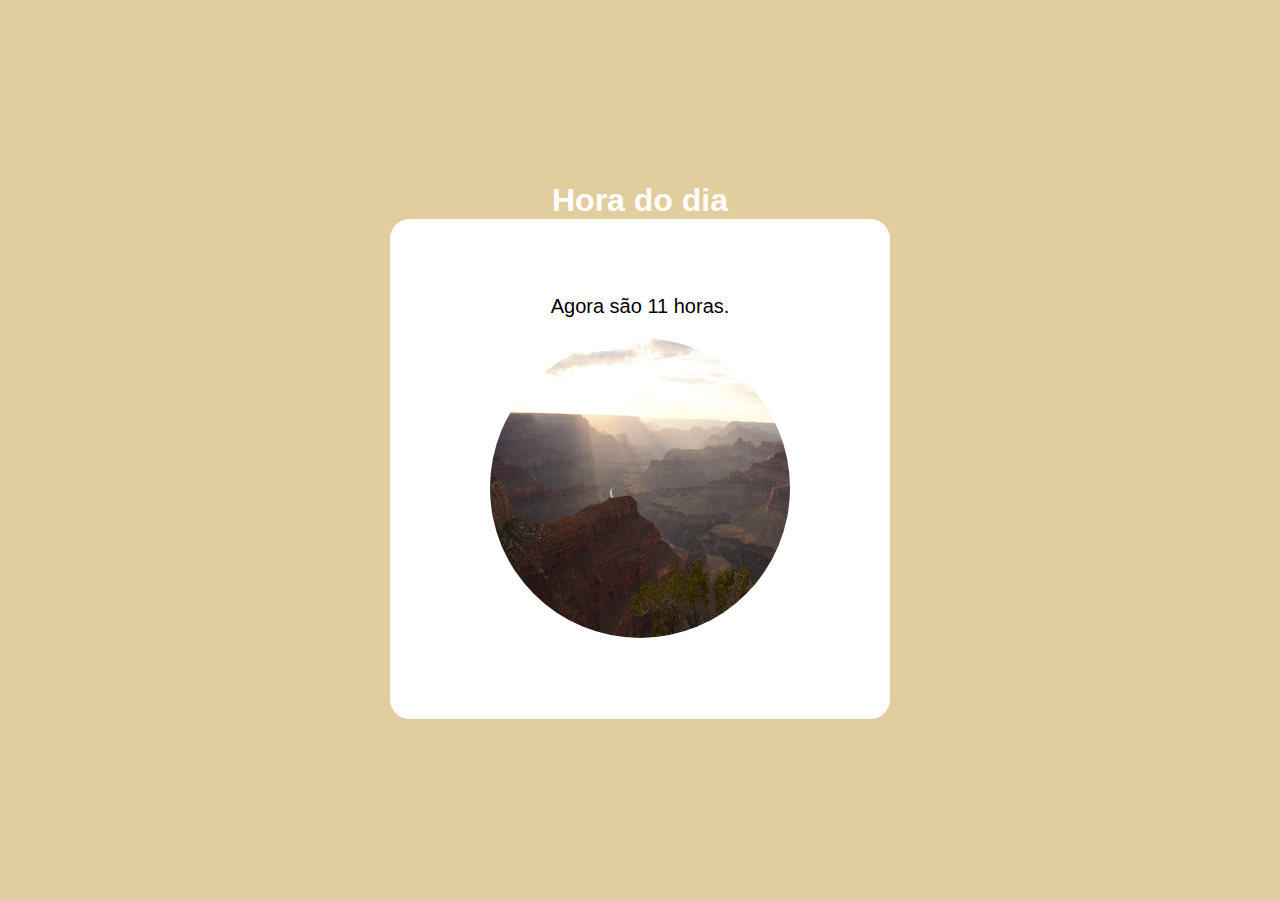
<file: aula012ex/index.html>
<!DOCTYPE html>
<html lang="pt-br">
<head>
    <meta charset="UTF-8">
    <meta name="viewport" content="width=device-width, initial-scale=1.0">
    <link rel="stylesheet" href="style.css">
    <title>Exercício</title>
</head>
<body onload="carregar()">
    <div class="main">
        <div>
            <h1>Hora do dia</h1>
        </div>
        <div class="card-box">
            <div id="msg">
                Aqui vai aparecer a Mensagem....
            </div>
            <div id="foto">
                <img id="imagem" src="imagens/fotomanha.jpg" alt="Foto manhã" width="300px" height="300px">
            </div>
        </div>
    </div>
    <script src="script.js"></script>
</body>
</html>
</file>
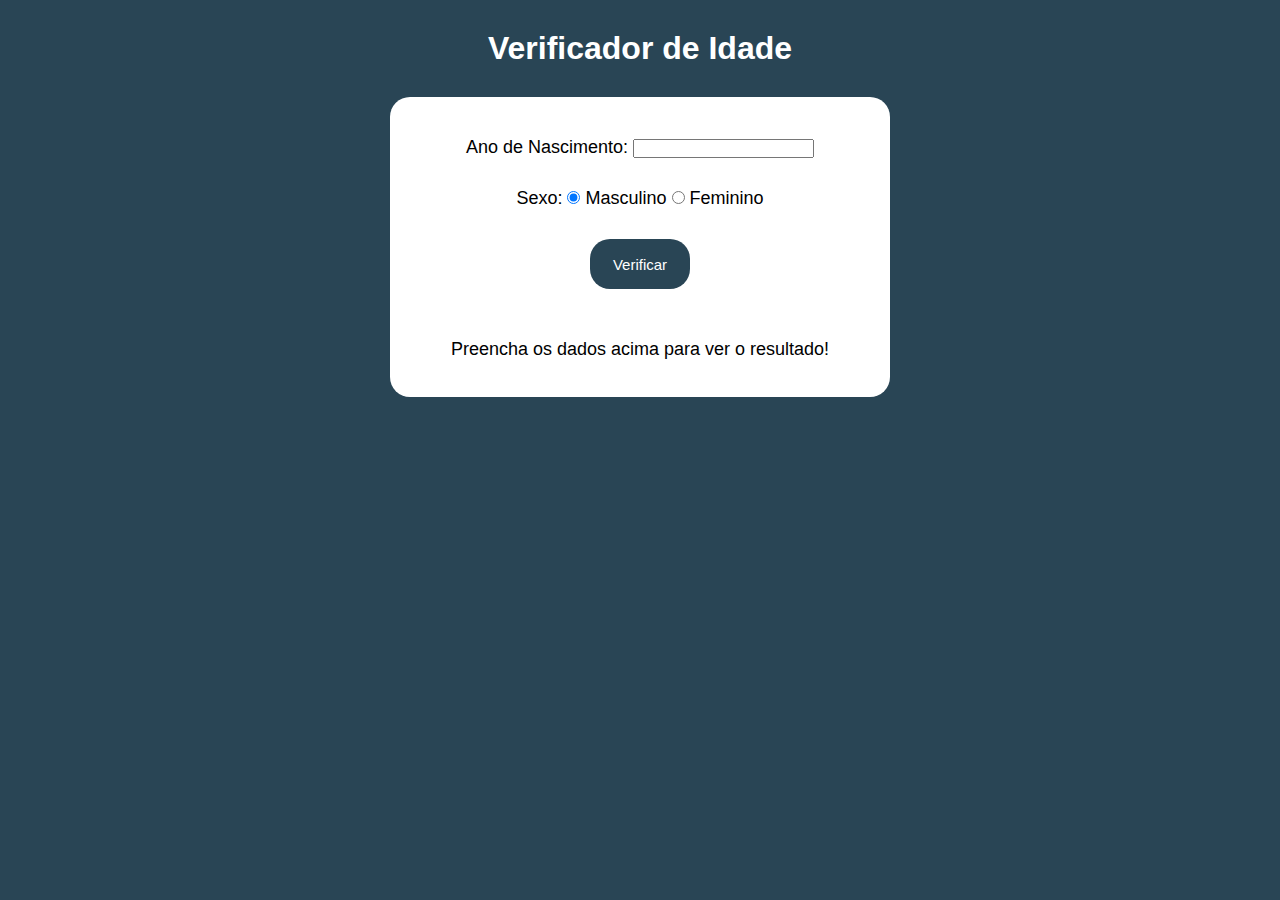
<file: aula012ex/ex015/index.html>
<!DOCTYPE html>
<html lang="pt-br">
<head>
    <meta charset="UTF-8">
    <meta name="viewport" content="width=device-width, initial-scale=1.0">
    <link rel="stylesheet" href="style.css">
    <title>Exercício</title>
</head>
<body>
    <div class="main">
        <div>
            <h1>Verificador de Idade</h1>
        </div>
        <div class="card-box">
            <div id="msg">
                <p>Ano de Nascimento:
                    <input type="number" name="txtano" id="txtano" min="0">
                </p>
                <p>Sexo:
                    <input type="radio" name="radsex" id="masc" checked>
                    <label for="masc">Masculino</label>
                    <input type="radio" name="radsex" id="fem">
                    <label for="fem">Feminino</label>
                </p>
                <p class="btn"><input type="button" value="Verificar" onclick="verificar()"></p>
            </div>
            <div id="res">
                Preencha os dados acima para ver o resultado!
            </div>
        </div>
    </div>
    <script src="script.js"></script>
</body>
</html>
</file>
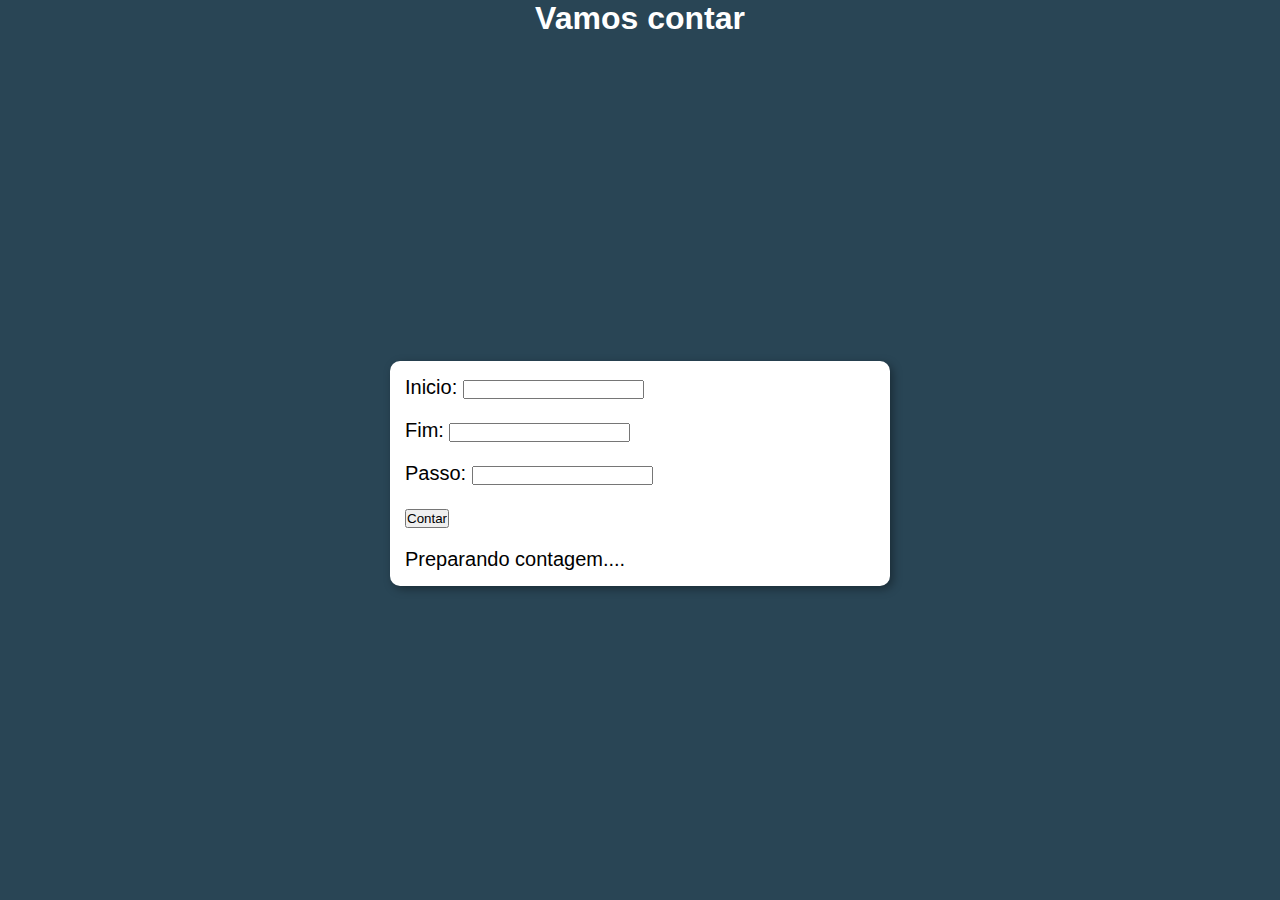
<file: aula14ex/ex016/index.html>
<!DOCTYPE html>
<html lang="pt-br">
<head>
    <meta charset="UTF-8">
    <meta name="viewport" content="width=device-width, initial-scale=1.0">
    <link rel="stylesheet" href="style.css">
    <title>Exercício</title>
</head>
<body>
    <div class="main">
        <div>
            <h1>Vamos contar</h1>
        </div>
        <div class="card-box">
            <div id="dados">
                <p>Inicio: <input type="text" id="txti"></p>
                <p>Fim: <input type="text" id="txtf"></p>
                <p>Passo: <input type="text" id="txtp"></p>
                <p><input type="button" value="Contar" onclick="contar()"></p>
            </div>
            <div id="res">
                Preparando contagem....
            </div>
        </div>
    </div>
    <script src="script.js"></script>
</body>
</html>
</file>
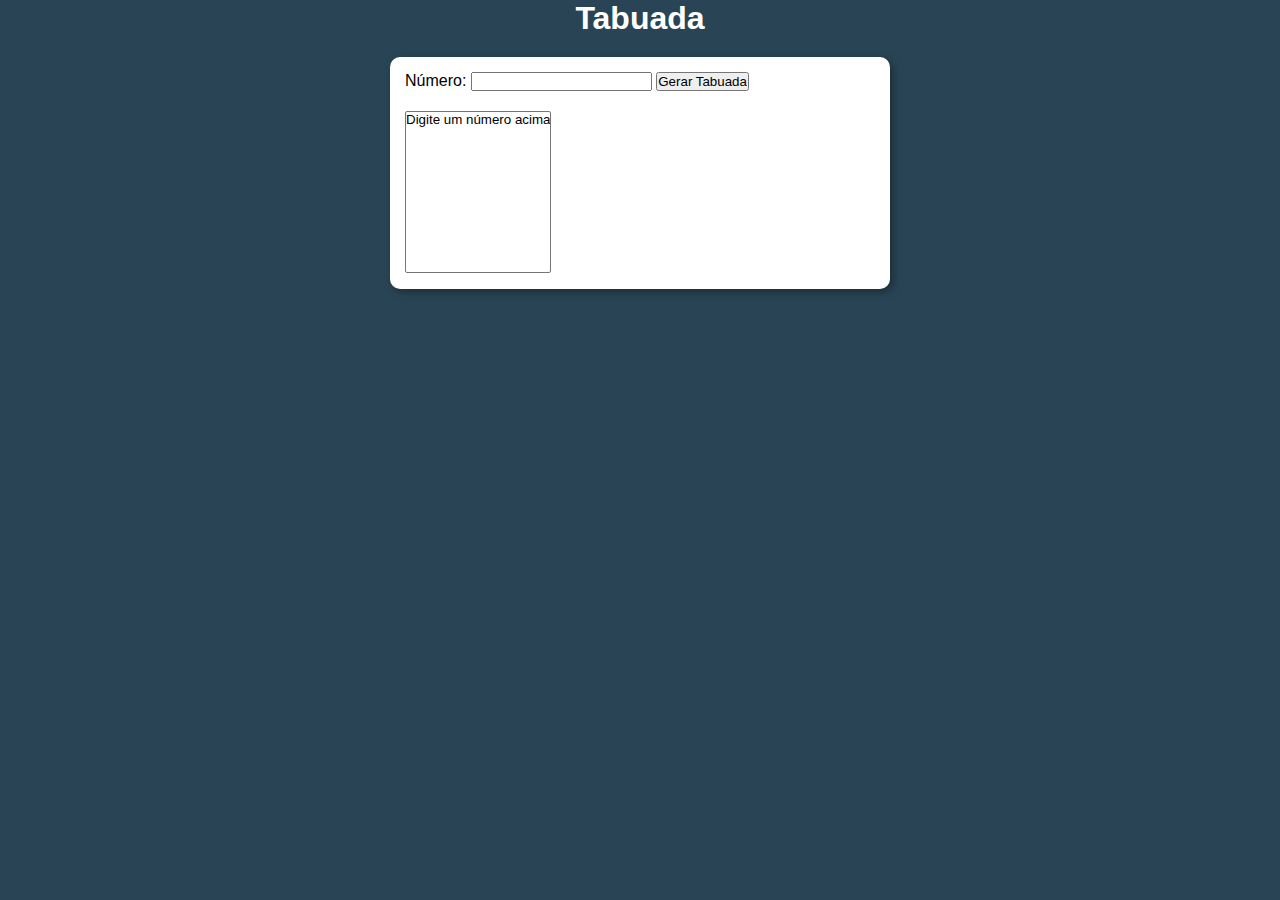
<file: aula14ex/ex017/index.html>
<!DOCTYPE html>
<html lang="pt-br">
<head>
    <meta charset="UTF-8">
    <meta name="viewport" content="width=device-width, initial-scale=1.0">
    <link rel="stylesheet" href="style.css">
    <title>Exercício</title>
</head>
<body>
    <div class="main">
        <div>
            <h1>Tabuada</h1>
        </div>
        <div class="card-box">
            <div id="num">
               <p>Número: <input type="number" name="num" id="txtn">
                <input type="button" value="Gerar Tabuada" onclick="tabuada()">
            </p>
            </div>
            <div>
                <select name="tabuada" id="seltab" size="10">
                    <option>Digite um número acima</option>
                </select>
            </div>
        </div>
    </div>
    <script src="script.js"></script>
</body>
</html>
</file>
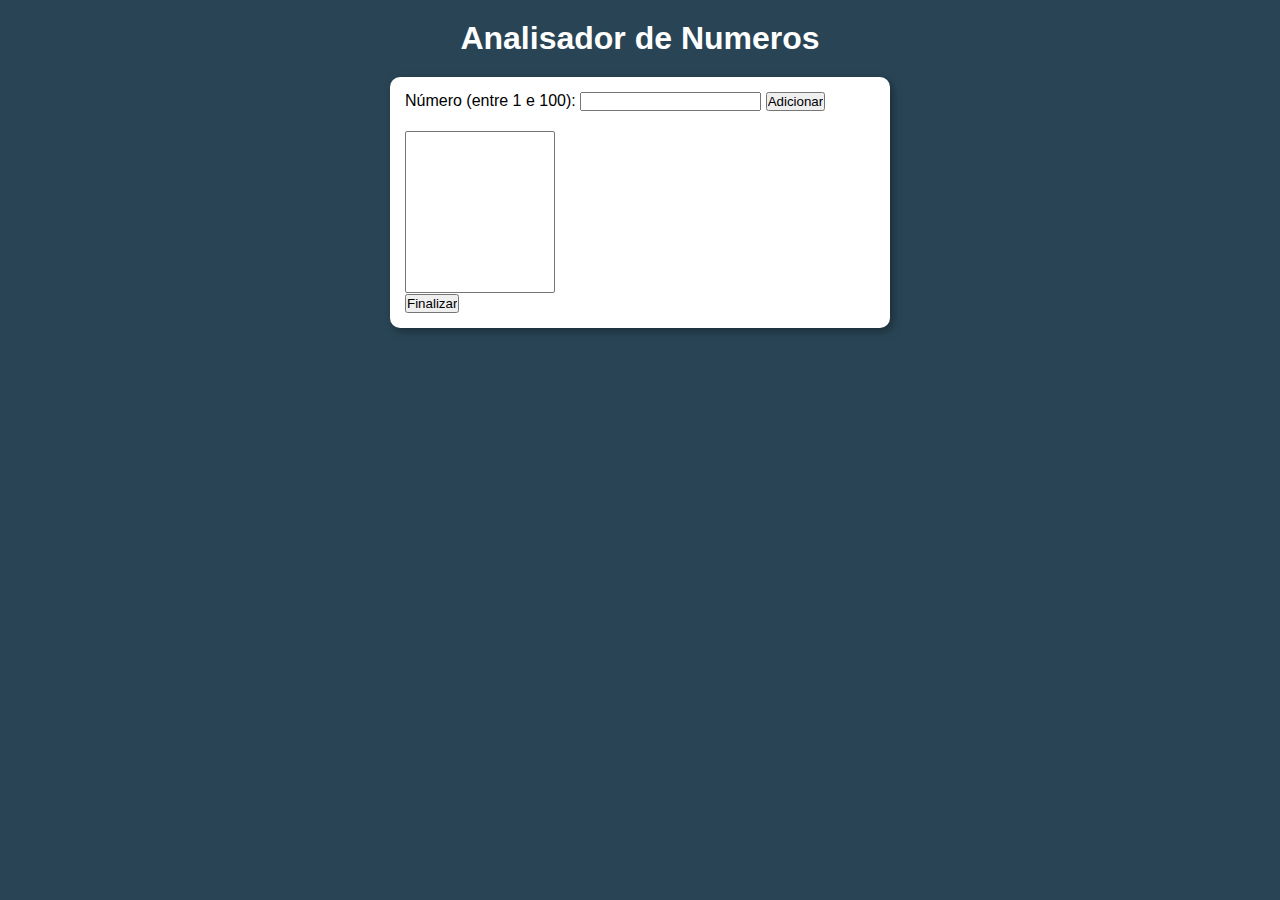
<file: aula16ex/ex017/index.html>
<!DOCTYPE html>
<html lang="pt-br">
<head>
    <meta charset="UTF-8">
    <meta name="viewport" content="width=device-width, initial-scale=1.0">
    <link rel="stylesheet" href="style.css">
    <title>Exercício</title>
</head>
<body>
    <div class="main">
        <div>
            <h1>Analisador de Numeros</h1>
        </div>
        <div class="card-box">
            <div id="num">
               <p>Número (entre 1 e 100): <input type="number" name="num" id="fnum">
                <input type="button" value="Adicionar" onclick="adicionar()">
            </p>
            </div>
            <div>
                <select name="lista" id="flista" size="10">
                    <option></option>
                </select>
                <br><input type="button" value="Finalizar" onclick="finalizar()">
            </div>
            <div id="res">

            </div>
        </div>
    </div>
    <script src="script.js"></script>
</body>
</html>
</file>
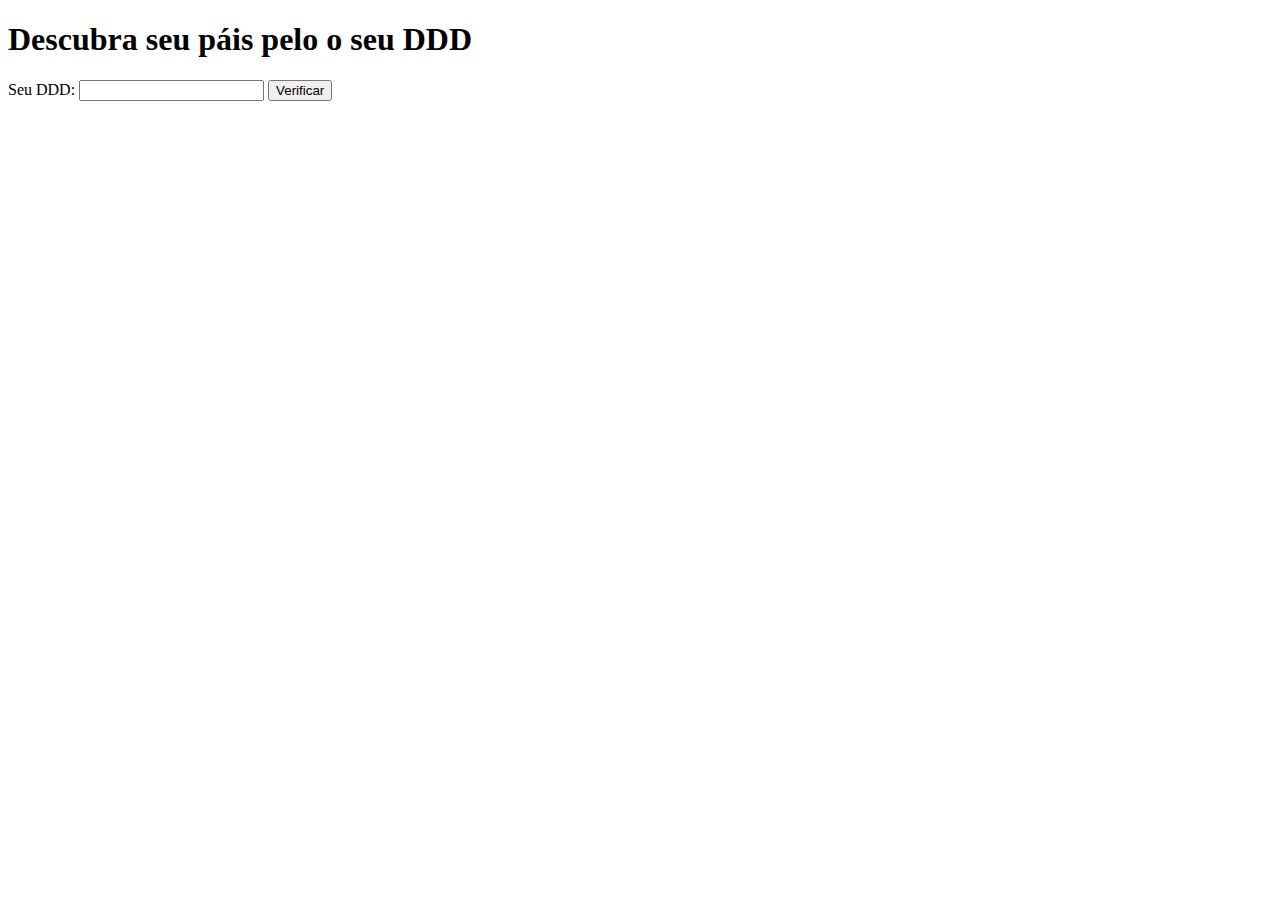
<file: aula012/ex001.html>
<!DOCTYPE html>
<html lang="pt-br">
<head>
    <meta charset="UTF-8">
    <meta name="viewport" content="width=device-width, initial-scale=1.0">
    <title>DDD</title>
</head>
<body>
    <h1>Descubra seu páis pelo o seu DDD</h1>
    Seu DDD: <input type="text" id="txtddd">
    <input type="button" value="Verificar" onclick="calcular()">
    <div id="res">
        
    </div>
    <script>
        function calcular() {
            var txtd = window.document.getElementById('txtddd')
            var res =  window.document.getElementById('res')
            var dd = Number(txtd.value)
            res.innerHTML = `O seu ddd é ${dd}`
            if (dd == 55) {
                res.innerHTML = `<p> Você mora no Brasil<p>`
            }  else if (dd == 54) {
                res.innerHTML = `<p> Você mora na Argentina<p>`
            } else {
                res.innerHTML = `<p> Você mora em outro país da América do Sul`
            }
        }
    </script>
</body>
</html>
</file>
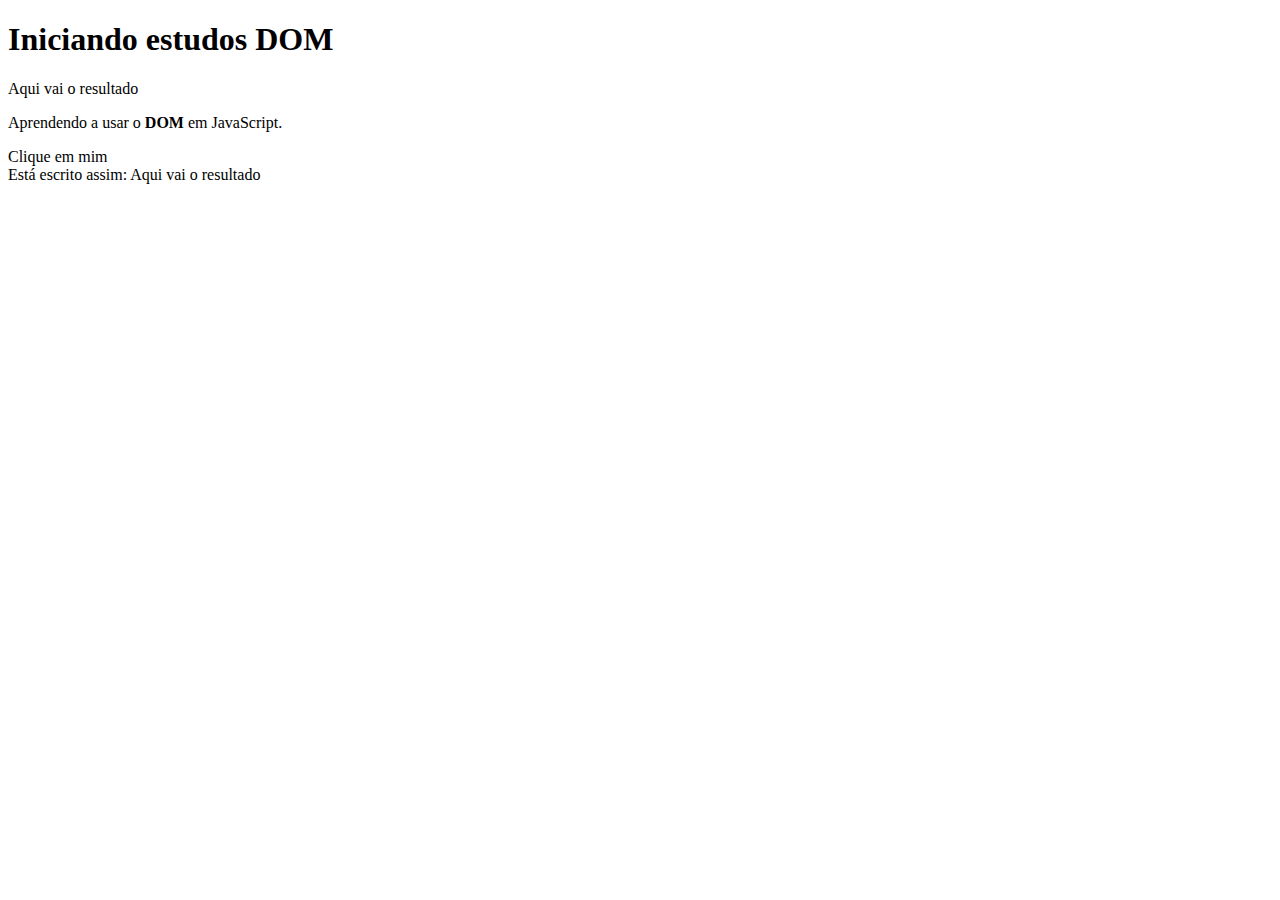
<file: aula09/ex001.html>
<!DOCTYPE html>
<html lang="pt-br">
<head>
    <meta charset="UTF-8">
    <meta name="viewport" content="width=device-width, initial-scale=1.0">
    <title>Primeiros passos com DOM</title>
</head>
<body>
    <h1>Iniciando estudos DOM</h1>
    <p>Aqui vai o resultado</p>
    <p>Aprendendo a usar o <strong>DOM</strong> em JavaScript.</p>
    <div id="msg">Clique em mim</div>
    <script>
        var p1 = window.document.getElementsByTagName('p')[0]
        window.document.write('Está escrito assim: ' + p1.innerText) // innerText (sem formatação) innerHTML (com formatação)
        var d = window.document.getElementsById('msg')
        d.innerText = 'Estou aguardando'
    </script>
</body>
</html>
</file>
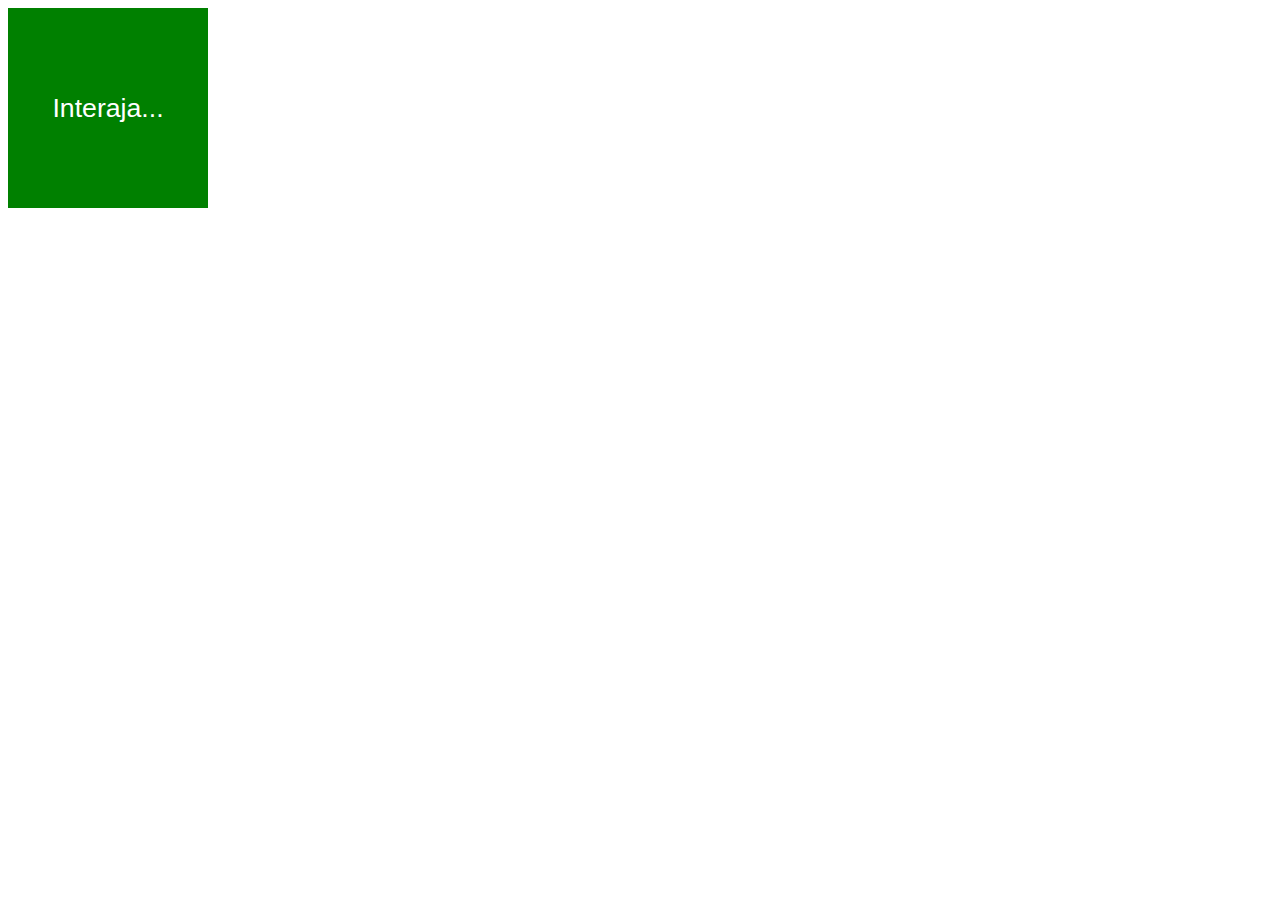
<file: aula10/ex001.html>
<!DOCTYPE html>
<html lang="pt-br">
<head>
    <meta charset="UTF-8">
    <meta name="viewport" content="width=device-width, initial-scale=1.0">
    <title>Eventos DOM</title>
    <style>
        div#area {
            font: normal 20pt Arial;
            background-color: green;
            color: white;
            width: 200px;
            height: 200px;
            line-height: 200px;
            text-align: center;
        }
    </style>
</head>
<body>
    <div id="area" >
        Interaja...
    </div>

    <script>
        var a = window.document.getElementById('area')
        a.addEventListener('click', clicar)
        a.addEventListener('mouseenter', entrar)
        a.addEventListener('mouseout', saiu) 

        function clicar() {
            a.innerText = 'Clicou!'
            a.style.background = 'red'
        }

        function entrar() {
            a.innerText = 'Entrou'
            a.style.background = 'blue'
        }

        function saiu() {
            a.innerText = 'Saiu'
            a.style.background = 'yellow'
        }

    </script>
</body>
</html>
</file>
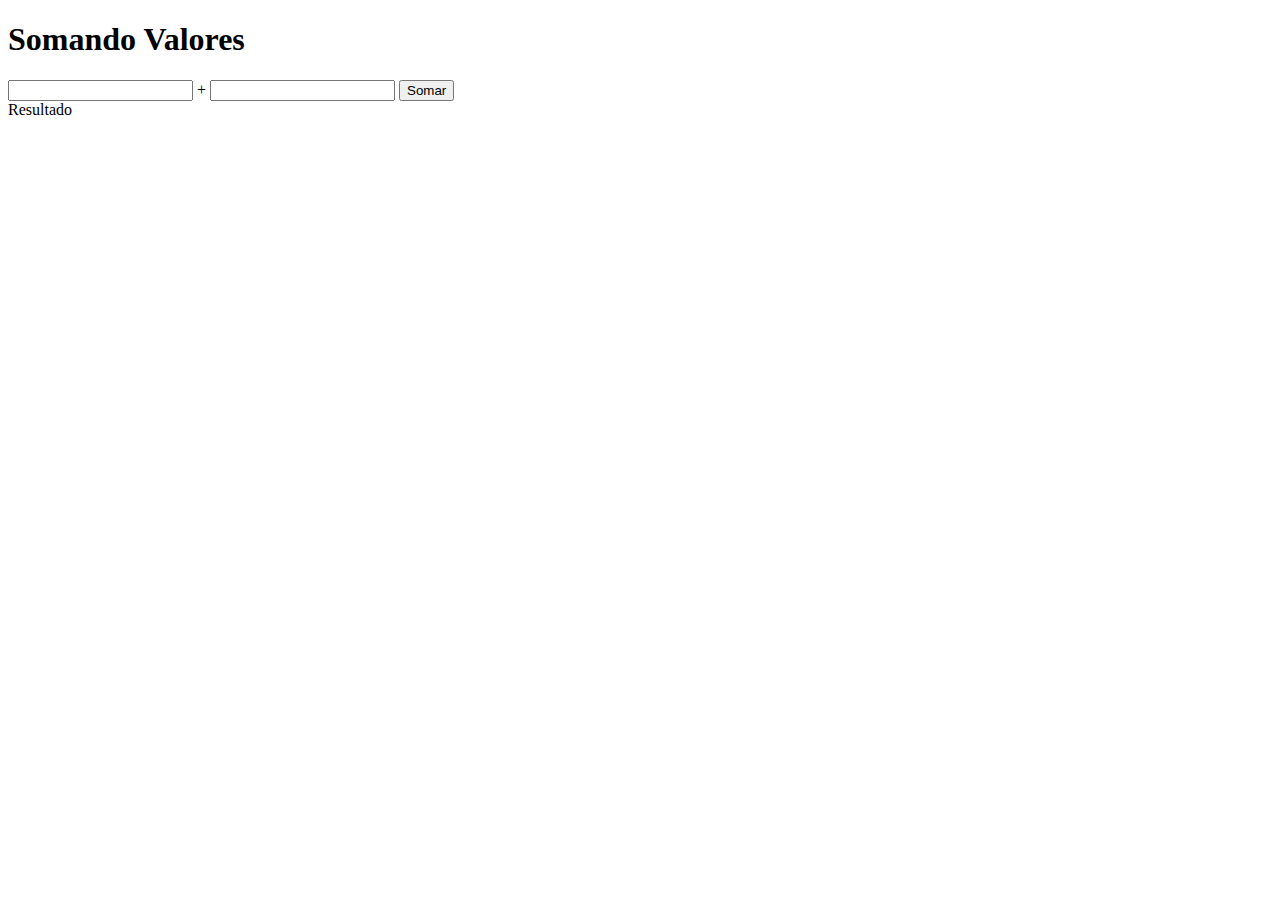
<file: aula10/ex002.html>
<!DOCTYPE html>
<html lang="pt-br">
<head>
    <meta charset="UTF-8">
    <meta name="viewport" content="width=device-width, initial-scale=1.0">
    <title>Somando números</title>
</head>
<body>
    <h1>Somando Valores</h1>
    <input type="number" name="txtn1" id="txtn1"> +
    <input type="number" name="txtn2" id="txtn2">
    <input type="button" value="Somar" onclick="somar()">
    <div id="res">Resultado</div>

    <script>
        function somar() {
            var tn1 = window.document.getElementById('txtn1')
            var tn2 = window.document.querySelector('input#txtn2')
            var res = window.document.getElementById('res')
            var n1 = Number(tn1.value)
            var n2 = Number(tn2.value)
            var s = n1 + n2
            res.innerHTML = `A soma entre ${n1} e ${n2} é igual a <strong>${s}<strong>`
        }
    </script>
</body>
</html>
</file>
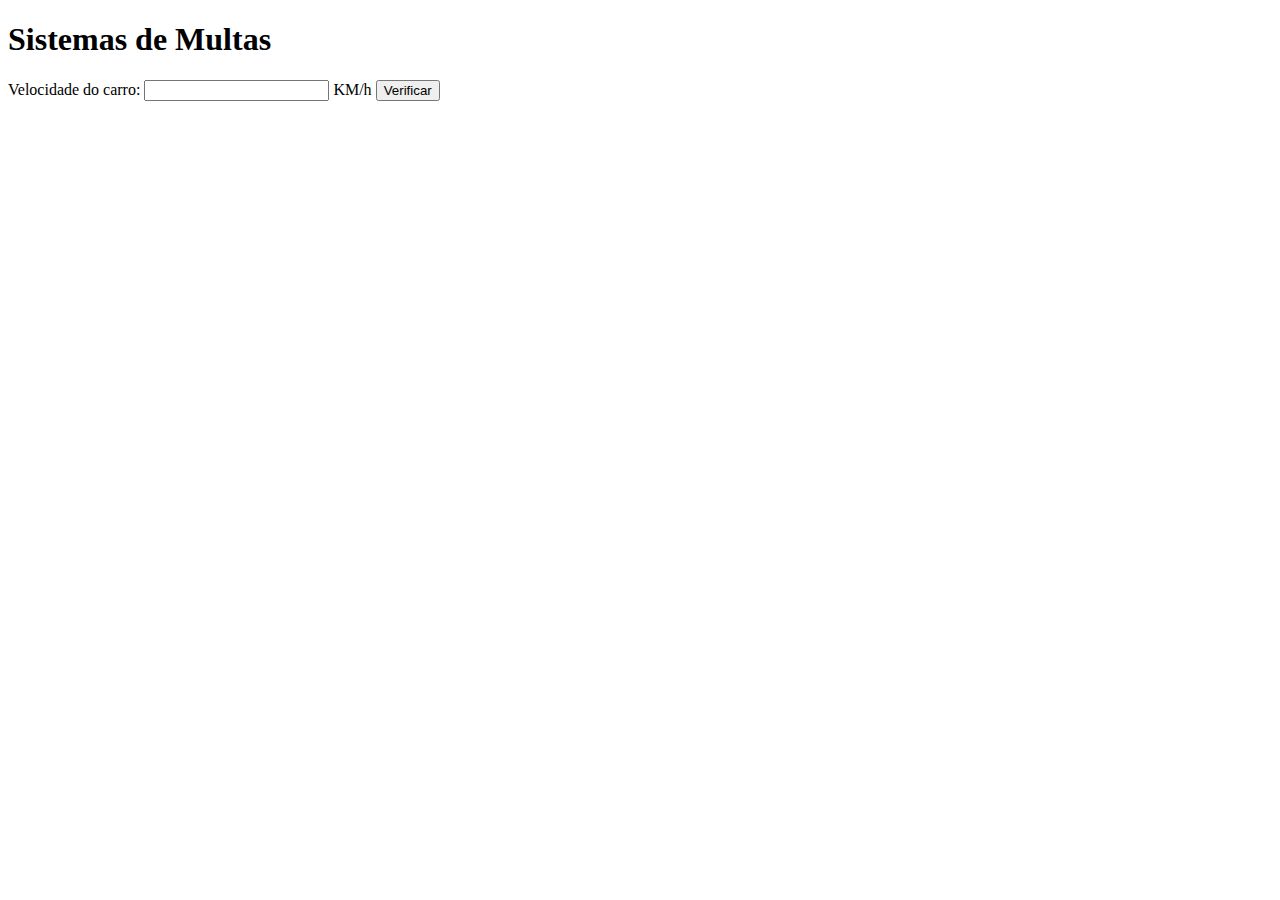
<file: aula11/ex010.html>
<!DOCTYPE html>
<html lang="pt-br">
<head>
    <meta charset="UTF-8">
    <meta name="viewport" content="width=device-width, initial-scale=1.0">
    <title>DetraN</title>
</head>
<body>
    <h1>Sistemas de Multas</h1>
    Velocidade do carro: <input type="number" name="textvel" id="txtvel"> KM/h
    <input type="button" value="Verificar" onclick="calcular()">
    <div id="res">

    </div>
    <script>
        function calcular() {
            var txtv = window.document.getElementById('txtvel')
            var res =  window.document.getElementById('res')
            var vel = Number(txtv.value)
            res.innerHTML = `<p>Sua velocidade atual é de <strong>${vel}KM/h<strong><p>`
            if (vel > 60) {
                res.innerHTML = `<p> <strong>Você foi multado</strong>, sua velocidade era de <strong>${vel}KM/h</strong><p>`
            }
            res.innerHTML += `<p>Dirija sempre com cinto de segurança!<p>`       
        }
    </script>
</body>
</html>
</file>
<file: aula012ex/style.css>
@charset "UTF-8";

* {
    margin: 0px;
    padding: 0px;
    box-sizing: border-box;
    font-family: Arial, Helvetica, sans-serif;
}

body {
    background-color: rgb(41, 69, 85);
}

.main {
    height: 100vh;
    display: flex;
    flex-direction: column;
    align-items: center;
    justify-content: center;
}

.main h1 {
    color: white;
}

.card-box {
    display: flex;
    flex-direction: column;
    align-items: center;
    justify-content: center;
    gap: 20px;

    background-color: white;
    border-radius: 20px;
    padding: 20px;
    width: 500px;
    height: 500px;
}

#msg {
    font-size: 20px;
}

img {
    border-radius: 50%;
}
</file>
<file: aula012ex/ex015/style.css>
@charset "UTF-8";

* {
    margin: 0px;
    padding: 0px;
    box-sizing: border-box;
    font-family: Arial, Helvetica, sans-serif;
}

body {
    background-color: rgb(41, 69, 85);
}

.main {
    height: 100vh;
    display: flex;
    flex-direction: column;
    align-items: center;
    justify-content: flex-start;
}

.main h1 {
    color: white;
    margin: 30px 0px 30px 0px
}

.card-box {
    display: flex;
    flex-direction: column;
    align-items: center;
    justify-content: flex-start;
    gap: 20px;

    background-color: white;
    border-radius: 20px;
    padding: 20px;
    width: 500px;
    height: 300px;
}

#msg {
    display: flex;
    flex-direction: column;
    gap: 30px;
    padding-top: 20px;
    font-size: 16px;
    align-items: center;
}

#res {
    padding-top: 30px;
}

p {
    font-size: 18px;
}

#res {
    font-size: 18px;
}

.btn input  {
    width: 100px;
    height: 50px;
    background: rgb(41, 69, 85);
    color: white;
    font-size: 15px;
    border: none;
    border-radius: 20px;
}
</file>
<file: aula14ex/ex016/style.css>
@charset "UTF-8";

* {
    margin: 0px;
    padding: 0px;
    box-sizing: border-box;
    font-family: Arial, Helvetica, sans-serif;
}

body {
    background-color: rgb(41, 69, 85);
}

.main {
    height: 100vh;
    display: flex;
    flex-direction: column;
    align-items: center;
    justify-content: center;
}

.main h1 {
    color: white;
    padding-bottom: 10px;
}

.card-box {
    background-color: white;
    border-radius: 10px;
    padding: 15px;
    width: 500px;
    margin: auto;
    box-shadow: 3px 3px 10px rgba(0, 0, 0, 0.363);
}

#dados {
    font-size: 20px;
}

#dados p {
    margin-bottom: 20px;
}


#res {
    font-size: 20px;
}
</file>
<file: aula14ex/ex017/style.css>
@charset "UTF-8";

* {
    margin: 0px;
    padding: 0px;
    box-sizing: border-box;
    font-family: Arial, Helvetica, sans-serif;
}

body {
    background-color: rgb(41, 69, 85);
}

.main {
    display: flex;
    flex-direction: column;
    align-items: center;
    justify-content: flex-start;
    gap: 10px;
}

.main h1 {
    color: white;
    padding-bottom: 10px;
}

.card-box {
    background-color: white;
    border-radius: 10px;
    padding: 15px;
    width: 500px;
    margin: auto;
    box-shadow: 3px 3px 10px rgba(0, 0, 0, 0.363);
}

#num p {
    padding-bottom: 20px;
}
</file>
<file: aula16ex/ex017/style.css>
@charset "UTF-8";

* {
    margin: 0px;
    padding: 0px;
    box-sizing: border-box;
    font-family: Arial, Helvetica, sans-serif;
}

body {
    background-color: rgb(41, 69, 85);
}

.main {
    display: flex;
    flex-direction: column;
    align-items: center;
    justify-content: flex-start;
    gap: 10px;
}

.main h1 {
    padding-top: 20px;
    color: white;
    padding-bottom: 10px;
}

.card-box {
    background-color: white;
    border-radius: 10px;
    padding: 15px;
    width: 500px;
    margin: auto;
    box-shadow: 3px 3px 10px rgba(0, 0, 0, 0.363);
}

#num p {
    padding-bottom: 20px;
}

select#flista {
    width: 150px;
}
</file>
